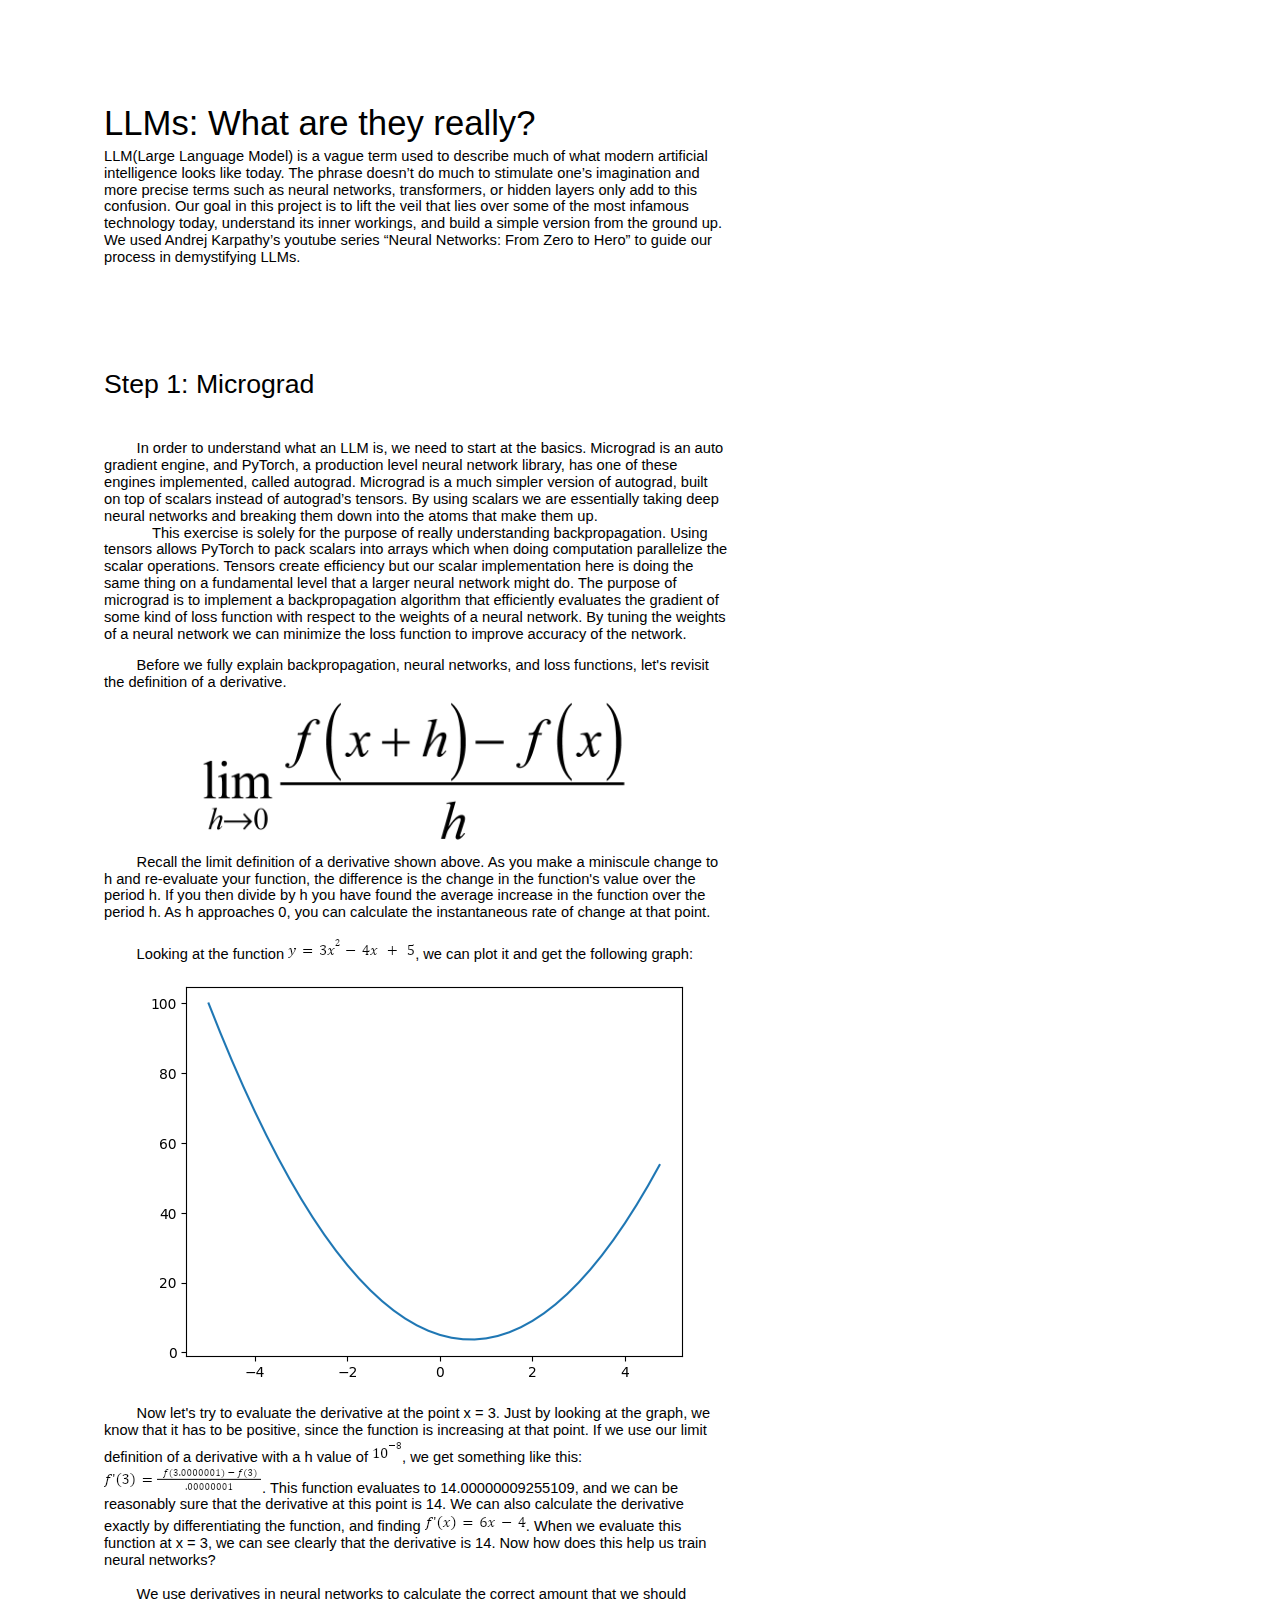
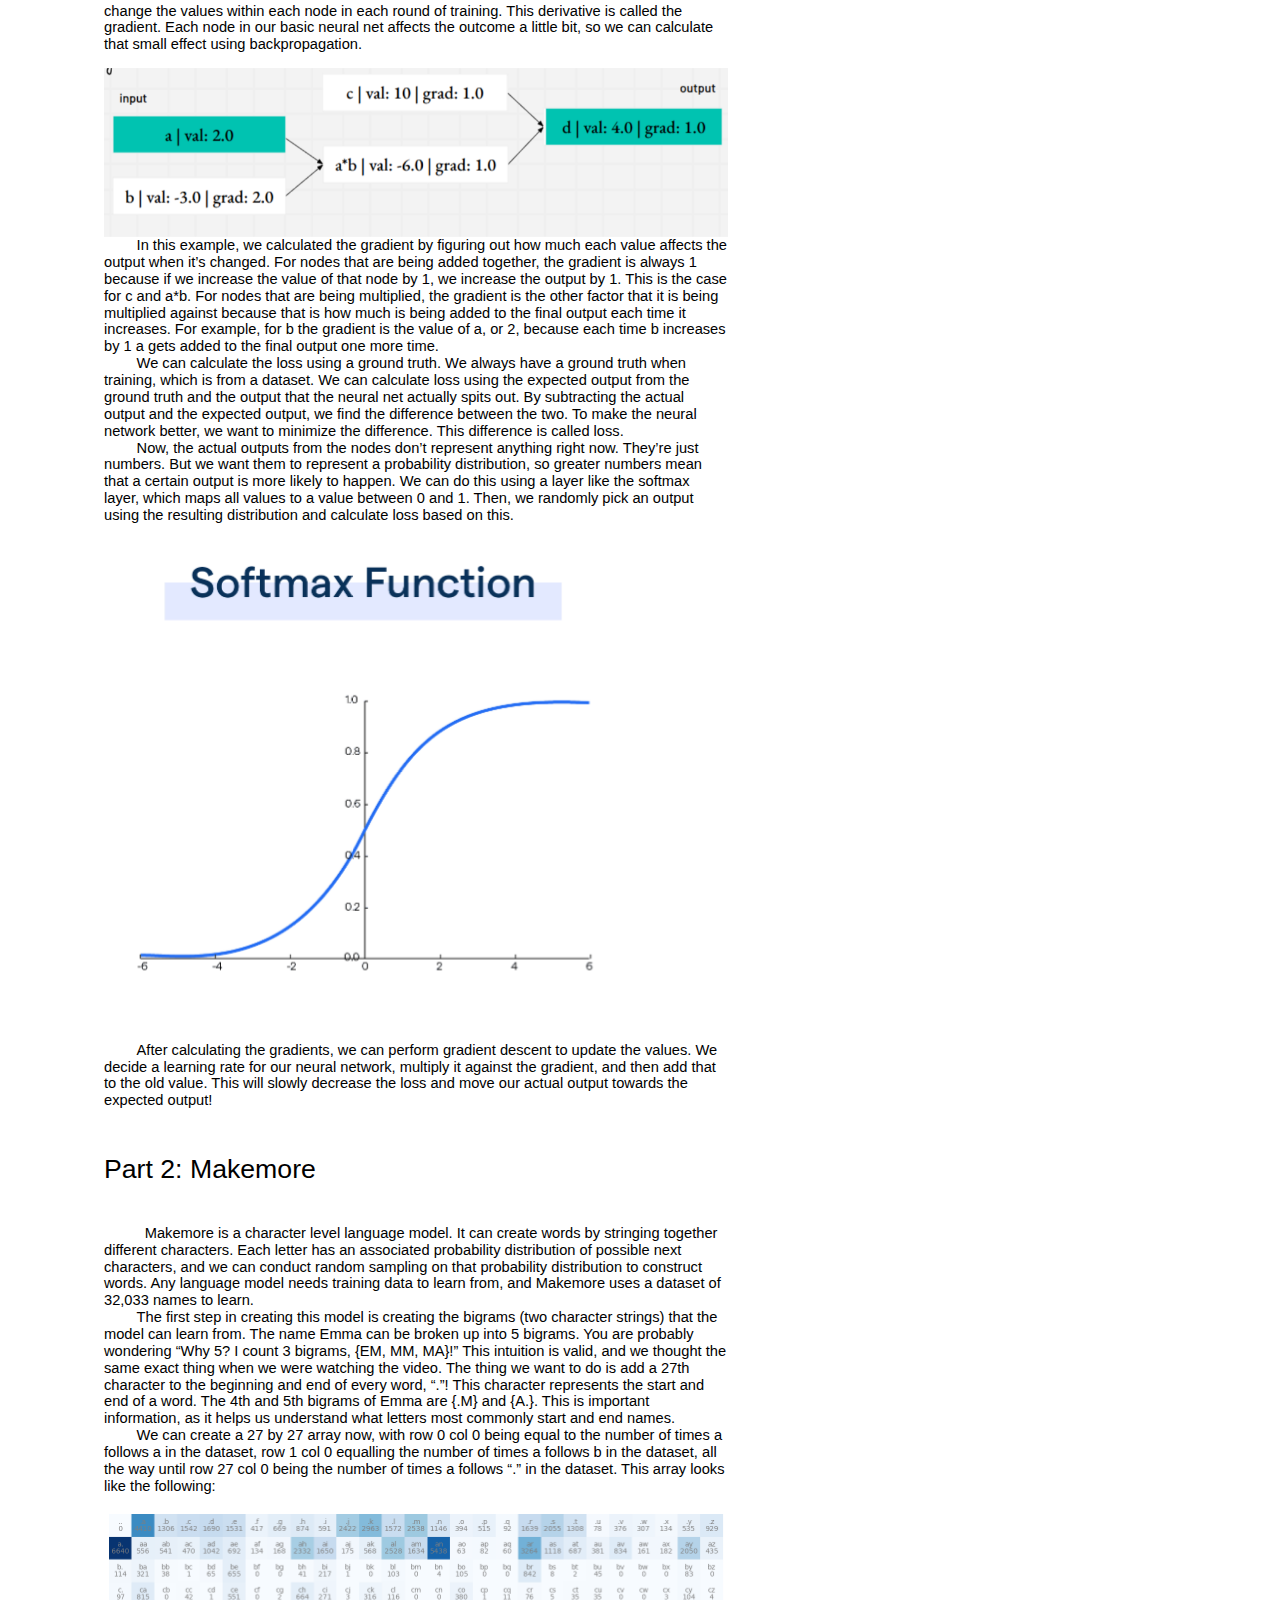
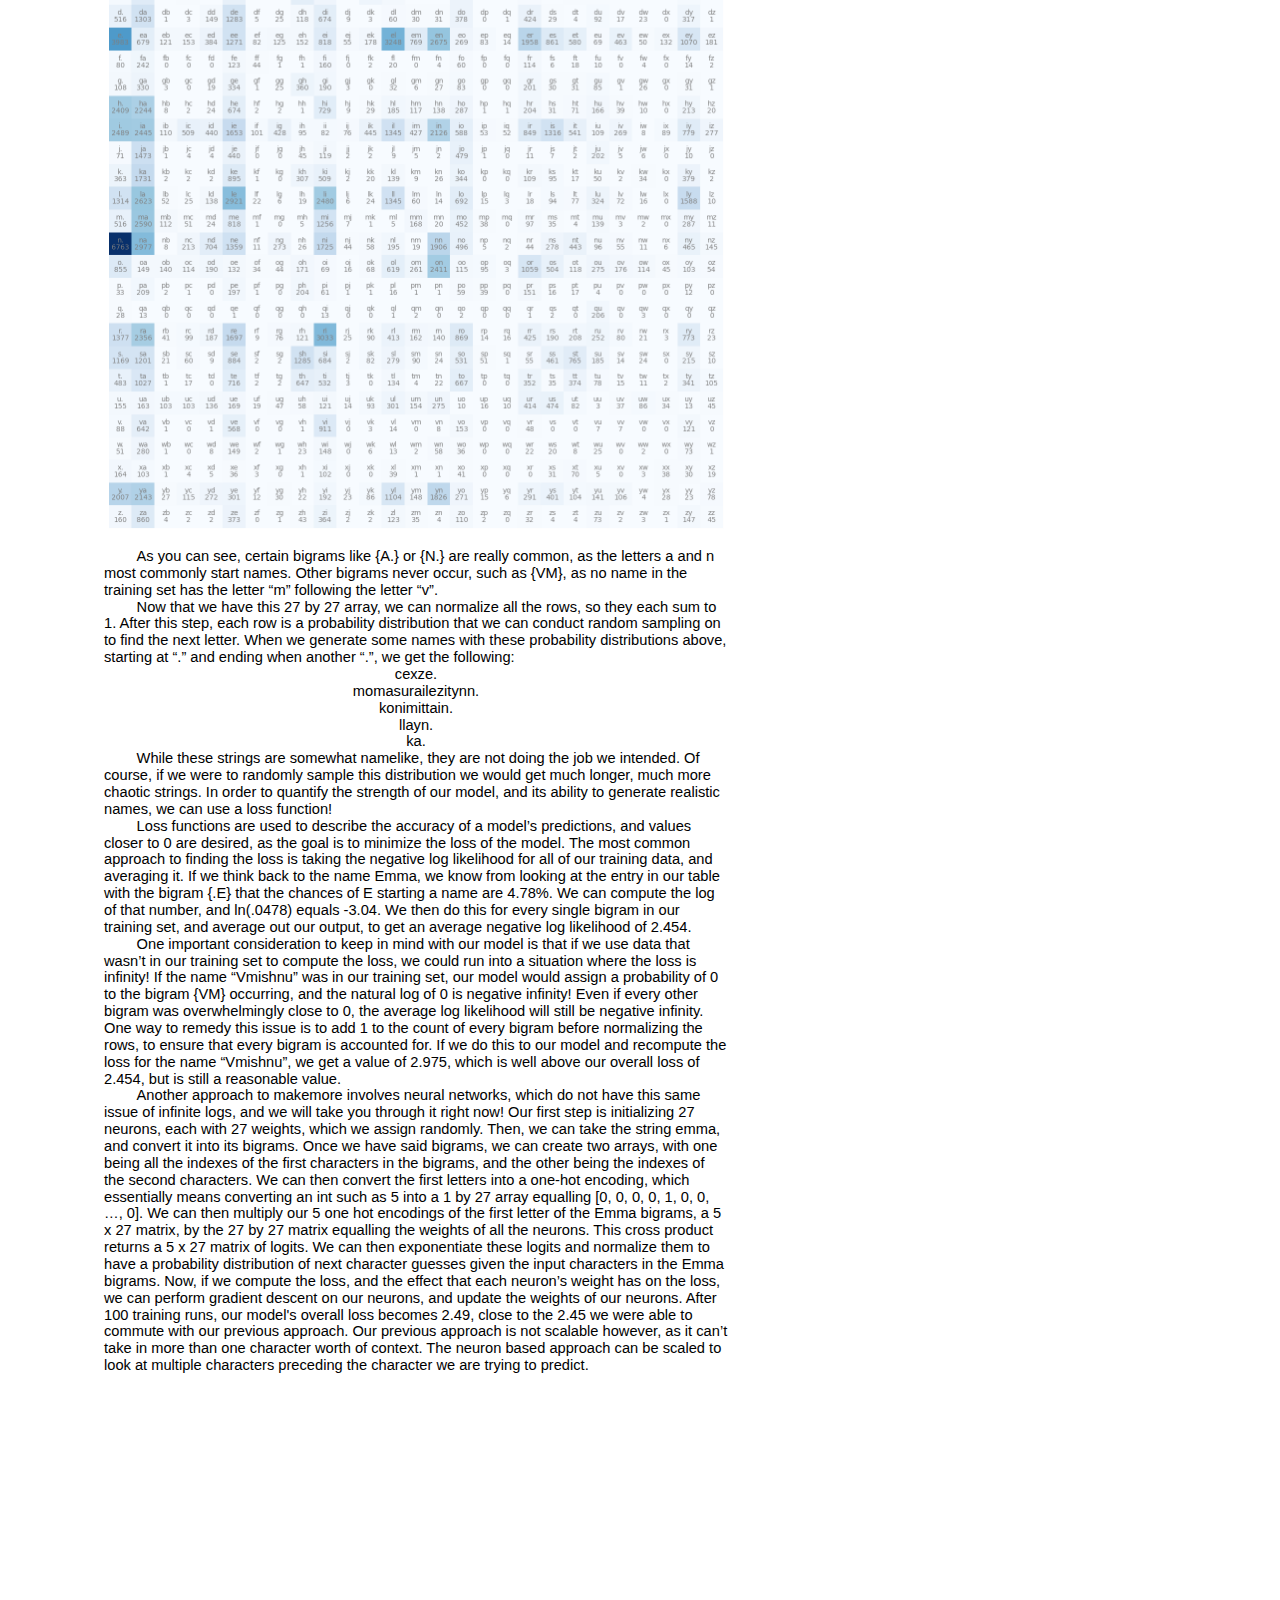
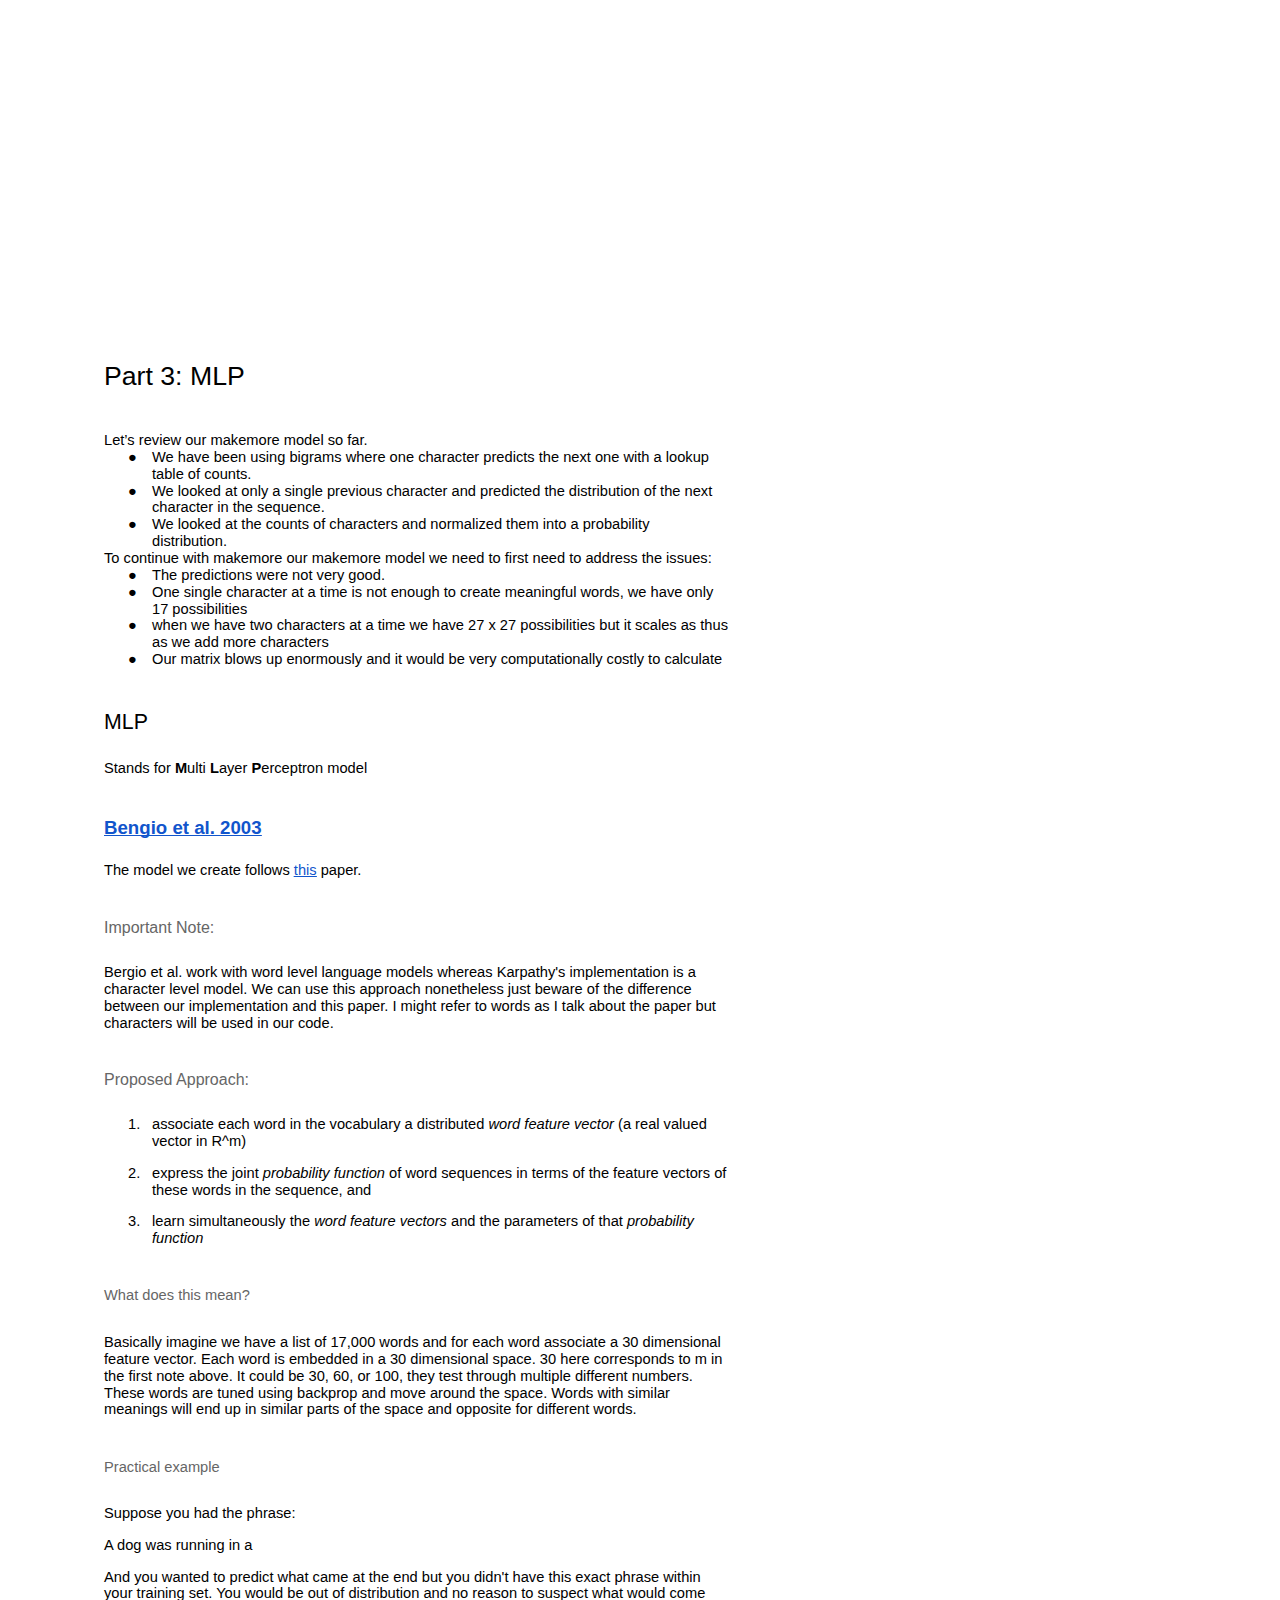
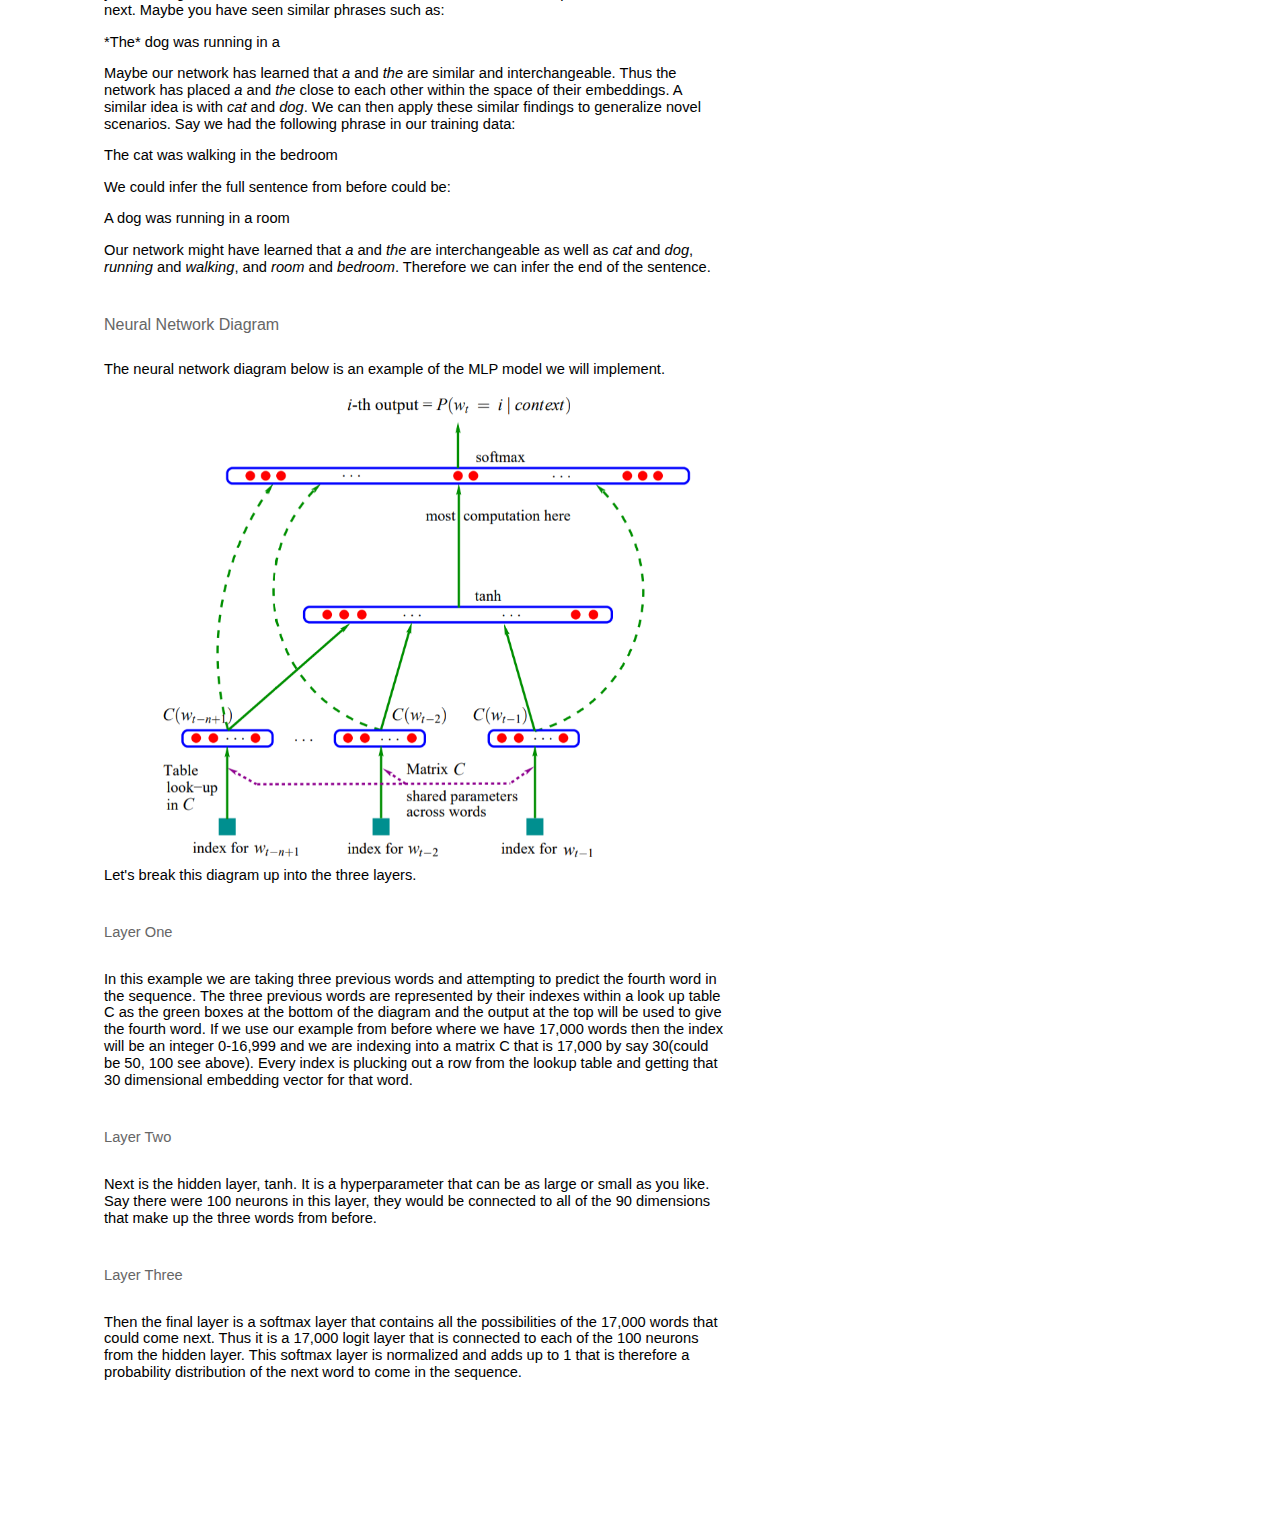
<file: blog/index.html>
<html><head><meta content="text/html; charset=UTF-8" http-equiv="content-type"><style type="text/css">ul.lst-kix_m1y38rtq2dr5-3{list-style-type:none}ul.lst-kix_m1y38rtq2dr5-4{list-style-type:none}.lst-kix_m1y38rtq2dr5-5>li:before{content:"\0025a0   "}ul.lst-kix_m1y38rtq2dr5-5{list-style-type:none}ul.lst-kix_m1y38rtq2dr5-6{list-style-type:none}.lst-kix_m1y38rtq2dr5-4>li:before{content:"\0025cb   "}ol.lst-kix_1mcqazeuqmqh-1.start{counter-reset:lst-ctn-kix_1mcqazeuqmqh-1 0}.lst-kix_1mcqazeuqmqh-3>li{counter-increment:lst-ctn-kix_1mcqazeuqmqh-3}ul.lst-kix_m1y38rtq2dr5-0{list-style-type:none}.lst-kix_1mcqazeuqmqh-8>li{counter-increment:lst-ctn-kix_1mcqazeuqmqh-8}ul.lst-kix_m1y38rtq2dr5-1{list-style-type:none}ul.lst-kix_m1y38rtq2dr5-2{list-style-type:none}ul.lst-kix_55rfy9bdzp8h-5{list-style-type:none}.lst-kix_55rfy9bdzp8h-1>li:before{content:"\0025cb   "}.lst-kix_55rfy9bdzp8h-2>li:before{content:"\0025a0   "}ul.lst-kix_55rfy9bdzp8h-6{list-style-type:none}ul.lst-kix_55rfy9bdzp8h-7{list-style-type:none}ul.lst-kix_55rfy9bdzp8h-8{list-style-type:none}.lst-kix_m1y38rtq2dr5-1>li:before{content:"\0025cb   "}.lst-kix_m1y38rtq2dr5-3>li:before{content:"\0025cf   "}ul.lst-kix_m1y38rtq2dr5-7{list-style-type:none}.lst-kix_55rfy9bdzp8h-0>li:before{content:"\0025cf   "}ul.lst-kix_m1y38rtq2dr5-8{list-style-type:none}.lst-kix_m1y38rtq2dr5-2>li:before{content:"\0025a0   "}ol.lst-kix_1mcqazeuqmqh-4.start{counter-reset:lst-ctn-kix_1mcqazeuqmqh-4 0}.lst-kix_1mcqazeuqmqh-8>li:before{content:"" counter(lst-ctn-kix_1mcqazeuqmqh-8,lower-roman) ". "}.lst-kix_1mcqazeuqmqh-7>li{counter-increment:lst-ctn-kix_1mcqazeuqmqh-7}.lst-kix_1mcqazeuqmqh-7>li:before{content:"" counter(lst-ctn-kix_1mcqazeuqmqh-7,lower-latin) ". "}.lst-kix_m1y38rtq2dr5-0>li:before{content:"\0025cf   "}ol.lst-kix_1mcqazeuqmqh-0.start{counter-reset:lst-ctn-kix_1mcqazeuqmqh-0 0}ol.lst-kix_1mcqazeuqmqh-7.start{counter-reset:lst-ctn-kix_1mcqazeuqmqh-7 0}.lst-kix_55rfy9bdzp8h-8>li:before{content:"\0025a0   "}.lst-kix_1mcqazeuqmqh-1>li{counter-increment:lst-ctn-kix_1mcqazeuqmqh-1}.lst-kix_55rfy9bdzp8h-3>li:before{content:"\0025cf   "}ol.lst-kix_1mcqazeuqmqh-3.start{counter-reset:lst-ctn-kix_1mcqazeuqmqh-3 0}.lst-kix_1mcqazeuqmqh-6>li{counter-increment:lst-ctn-kix_1mcqazeuqmqh-6}ol.lst-kix_1mcqazeuqmqh-0{list-style-type:none}.lst-kix_55rfy9bdzp8h-4>li:before{content:"\0025cb   "}.lst-kix_m1y38rtq2dr5-6>li:before{content:"\0025cf   "}.lst-kix_55rfy9bdzp8h-5>li:before{content:"\0025a0   "}.lst-kix_55rfy9bdzp8h-6>li:before{content:"\0025cf   "}.lst-kix_m1y38rtq2dr5-7>li:before{content:"\0025cb   "}.lst-kix_m1y38rtq2dr5-8>li:before{content:"\0025a0   "}.lst-kix_55rfy9bdzp8h-7>li:before{content:"\0025cb   "}ol.lst-kix_1mcqazeuqmqh-6.start{counter-reset:lst-ctn-kix_1mcqazeuqmqh-6 0}ol.lst-kix_1mcqazeuqmqh-3{list-style-type:none}ol.lst-kix_1mcqazeuqmqh-4{list-style-type:none}.lst-kix_1mcqazeuqmqh-5>li{counter-increment:lst-ctn-kix_1mcqazeuqmqh-5}ol.lst-kix_1mcqazeuqmqh-1{list-style-type:none}ol.lst-kix_1mcqazeuqmqh-2{list-style-type:none}.lst-kix_1mcqazeuqmqh-0>li{counter-increment:lst-ctn-kix_1mcqazeuqmqh-0}ol.lst-kix_1mcqazeuqmqh-7{list-style-type:none}ol.lst-kix_1mcqazeuqmqh-8{list-style-type:none}ol.lst-kix_1mcqazeuqmqh-5{list-style-type:none}ol.lst-kix_1mcqazeuqmqh-6{list-style-type:none}.lst-kix_1mcqazeuqmqh-4>li{counter-increment:lst-ctn-kix_1mcqazeuqmqh-4}.lst-kix_1mcqazeuqmqh-4>li:before{content:"" counter(lst-ctn-kix_1mcqazeuqmqh-4,lower-latin) ". "}.lst-kix_1mcqazeuqmqh-6>li:before{content:"" counter(lst-ctn-kix_1mcqazeuqmqh-6,decimal) ". "}.lst-kix_1mcqazeuqmqh-1>li:before{content:"" counter(lst-ctn-kix_1mcqazeuqmqh-1,lower-latin) ". "}.lst-kix_1mcqazeuqmqh-5>li:before{content:"" counter(lst-ctn-kix_1mcqazeuqmqh-5,lower-roman) ". "}ol.lst-kix_1mcqazeuqmqh-2.start{counter-reset:lst-ctn-kix_1mcqazeuqmqh-2 0}ol.lst-kix_1mcqazeuqmqh-5.start{counter-reset:lst-ctn-kix_1mcqazeuqmqh-5 0}.lst-kix_1mcqazeuqmqh-2>li:before{content:"" counter(lst-ctn-kix_1mcqazeuqmqh-2,lower-roman) ". "}ul.lst-kix_55rfy9bdzp8h-0{list-style-type:none}ul.lst-kix_55rfy9bdzp8h-1{list-style-type:none}ul.lst-kix_55rfy9bdzp8h-2{list-style-type:none}li.li-bullet-0:before{margin-left:-18pt;white-space:nowrap;display:inline-block;min-width:18pt}ul.lst-kix_55rfy9bdzp8h-3{list-style-type:none}.lst-kix_1mcqazeuqmqh-3>li:before{content:"" counter(lst-ctn-kix_1mcqazeuqmqh-3,decimal) ". "}ul.lst-kix_55rfy9bdzp8h-4{list-style-type:none}.lst-kix_1mcqazeuqmqh-2>li{counter-increment:lst-ctn-kix_1mcqazeuqmqh-2}.lst-kix_1mcqazeuqmqh-0>li:before{content:"" counter(lst-ctn-kix_1mcqazeuqmqh-0,decimal) ". "}ol.lst-kix_1mcqazeuqmqh-8.start{counter-reset:lst-ctn-kix_1mcqazeuqmqh-8 0}ol{margin:0;padding:0}table td,table th{padding:0}.c2{padding-top:20pt;padding-bottom:6pt;line-height:1.15;page-break-after:avoid;orphans:2;widows:2;text-align:left}.c14{color:#000000;font-weight:400;text-decoration:none;vertical-align:baseline;font-size:16pt;font-family:"Arial";font-style:normal}.c8{color:#000000;font-weight:400;text-decoration:none;vertical-align:baseline;font-size:20pt;font-family:"Arial";font-style:normal}.c23{padding-top:18pt;padding-bottom:6pt;line-height:1.15;page-break-after:avoid;orphans:2;widows:2;text-align:left}.c24{color:#000000;font-weight:400;text-decoration:none;vertical-align:baseline;font-size:26pt;font-family:"Arial";font-style:normal}.c16{padding-top:14pt;padding-bottom:4pt;line-height:1.15;page-break-after:avoid;orphans:2;widows:2;text-align:left}.c17{padding-top:0pt;padding-bottom:3pt;line-height:1.15;page-break-after:avoid;orphans:2;widows:2;text-align:left}.c18{padding-top:16pt;padding-bottom:4pt;line-height:1.15;page-break-after:avoid;orphans:2;widows:2;text-align:left}.c20{color:#434343;font-weight:400;text-decoration:none;vertical-align:baseline;font-size:14pt;font-family:"Arial";font-style:normal}.c5{padding-top:12pt;padding-bottom:4pt;line-height:1.15;page-break-after:avoid;orphans:2;widows:2;text-align:left}.c0{color:#000000;font-weight:400;text-decoration:none;vertical-align:baseline;font-size:11pt;font-family:"Arial";font-style:normal}.c15{color:#666666;font-weight:400;text-decoration:none;vertical-align:baseline;font-size:12pt;font-family:"Arial";font-style:normal}.c13{color:#666666;font-weight:400;text-decoration:none;vertical-align:baseline;font-size:11pt;font-family:"Arial";font-style:normal}.c1{padding-top:0pt;padding-bottom:0pt;line-height:1.15;orphans:2;widows:2;text-align:left}.c7{padding-top:0pt;padding-bottom:0pt;line-height:1.15;orphans:2;widows:2;text-align:center}.c21{text-decoration-skip-ink:none;-webkit-text-decoration-skip:none;color:#1155cc;text-decoration:underline}.c9{background-color:#ffffff;max-width:468pt;padding:72pt 72pt 72pt 72pt}.c11{margin-left:36pt;padding-left:0pt}.c10{padding:0;margin:0}.c19{color:inherit;text-decoration:inherit}.c22{margin-left:36pt}.c3{font-style:italic}.c6{text-indent:36pt}.c12{font-weight:700}.c4{height:11pt}.title{padding-top:0pt;color:#000000;font-size:26pt;padding-bottom:3pt;font-family:"Arial";line-height:1.15;page-break-after:avoid;orphans:2;widows:2;text-align:left}.subtitle{padding-top:0pt;color:#666666;font-size:15pt;padding-bottom:16pt;font-family:"Arial";line-height:1.15;page-break-after:avoid;orphans:2;widows:2;text-align:left}li{color:#000000;font-size:11pt;font-family:"Arial"}p{margin:0;color:#000000;font-size:11pt;font-family:"Arial"}h1{padding-top:20pt;color:#000000;font-size:20pt;padding-bottom:6pt;font-family:"Arial";line-height:1.15;page-break-after:avoid;orphans:2;widows:2;text-align:left}h2{padding-top:18pt;color:#000000;font-size:16pt;padding-bottom:6pt;font-family:"Arial";line-height:1.15;page-break-after:avoid;orphans:2;widows:2;text-align:left}h3{padding-top:16pt;color:#434343;font-size:14pt;padding-bottom:4pt;font-family:"Arial";line-height:1.15;page-break-after:avoid;orphans:2;widows:2;text-align:left}h4{padding-top:14pt;color:#666666;font-size:12pt;padding-bottom:4pt;font-family:"Arial";line-height:1.15;page-break-after:avoid;orphans:2;widows:2;text-align:left}h5{padding-top:12pt;color:#666666;font-size:11pt;padding-bottom:4pt;font-family:"Arial";line-height:1.15;page-break-after:avoid;orphans:2;widows:2;text-align:left}h6{padding-top:12pt;color:#666666;font-size:11pt;padding-bottom:4pt;font-family:"Arial";line-height:1.15;page-break-after:avoid;font-style:italic;orphans:2;widows:2;text-align:left}</style></head><body class="c9 doc-content"><p class="c17 title" id="h.8nr0fgvatfu9"><span class="c24">LLMs: What are they really?</span></p><p class="c1"><span class="c0">LLM(Large Language Model) is a vague term used to describe much of what modern artificial intelligence looks like today. The phrase doesn&rsquo;t do much to stimulate one&rsquo;s imagination and more precise terms such as neural networks, transformers, or hidden layers only add to this confusion. Our goal in this project is to lift the veil that lies over some of the most infamous technology today, understand its inner workings, and build a simple version from the ground up. We used Andrej Karpathy&rsquo;s youtube series &ldquo;Neural Networks: From Zero to Hero&rdquo; to guide our process in demystifying LLMs. </span></p><p class="c1 c4"><span class="c0"></span></p><p class="c1 c4"><span class="c0"></span></p><p class="c1 c4"><span class="c0"></span></p><p class="c1 c4"><span class="c0"></span></p><h1 class="c2" id="h.tqh242k7qay7"><span class="c8">Step 1: Micrograd</span></h1><p class="c1 c4"><span class="c0"></span></p><p class="c1"><span>&nbsp;&nbsp;&nbsp;&nbsp;&nbsp;&nbsp;&nbsp;&nbsp;In order to understand what an LLM is, we need to start at the basics. Micrograd is an auto gradient engine, and PyTorch, a production level neural network library, has one of these engines implemented, called autograd. Micrograd is a much simpler version of autograd, built on top of scalars instead of autograd&rsquo;s tensors</span><span class="c0">. By using scalars we are essentially taking deep neural networks and breaking them down into the atoms that make them up. </span></p><p class="c1 c6"><span>This exercise is solely for the purpose of really understanding backpropagation. Using tensors allows PyTorch to pack scalars into arrays which when doing computation parallelize the scalar operations. Tensors create efficiency but our scalar implementation here is doing the same thing on a fundamental level that a larger neural network might do. The purpose of m</span><span class="c0">icrograd is to implement a backpropagation algorithm that efficiently evaluates the gradient of some kind of loss function with respect to the weights of a neural network. By tuning the weights of a neural network we can minimize the loss function to improve accuracy of the network. &nbsp; </span></p><p class="c1 c4"><span class="c0"></span></p><p class="c1"><span class="c0">&nbsp;&nbsp;&nbsp;&nbsp;&nbsp;&nbsp;&nbsp;&nbsp;Before we fully explain backpropagation, neural networks, and loss functions, let&#39;s revisit the definition of a derivative.</span></p><p class="c7"><span style="overflow: hidden; display: inline-block; margin: 0.00px 0.00px; border: 0.00px solid #000000; transform: rotate(0.00rad) translateZ(0px); -webkit-transform: rotate(0.00rad) translateZ(0px); width: 439.00px; height: 162.88px;"><img alt="" src="images/image10.png" style="width: 624.00px; height: 351.05px; margin-left: -95.00px; margin-top: -93.27px; transform: rotate(0.00rad) translateZ(0px); -webkit-transform: rotate(0.00rad) translateZ(0px);" title=""></span></p><p class="c1"><span class="c0">&nbsp;&nbsp;&nbsp;&nbsp;&nbsp;&nbsp;&nbsp;&nbsp;Recall the limit definition of a derivative shown above. As you make a miniscule change to h and re-evaluate your function, the difference is the change in the function&#39;s value over the period h. If you then divide by h you have found the average increase in the function over the period h. As h approaches 0, you can calculate the instantaneous rate of change at that point.</span></p><p class="c1 c4"><span class="c0"></span></p><p class="c1"><span>&nbsp;&nbsp;&nbsp;&nbsp;&nbsp;&nbsp;&nbsp;&nbsp;Looking at the function </span><img src="images/image1.png"><span class="c0">, we can plot it and get the following graph:</span></p><p class="c1 c4"><span class="c0"></span></p><p class="c7"><span style="overflow: hidden; display: inline-block; margin: 0.00px 0.00px; border: 0.00px solid #000000; transform: rotate(0.00rad) translateZ(0px); -webkit-transform: rotate(0.00rad) translateZ(0px); width: 552.00px; height: 413.00px;"><img alt="" src="images/image7.png" style="width: 552.00px; height: 413.00px; margin-left: 0.00px; margin-top: 0.00px; transform: rotate(0.00rad) translateZ(0px); -webkit-transform: rotate(0.00rad) translateZ(0px);" title=""></span></p><p class="c7 c4"><span class="c0"></span></p><p class="c1"><span>&nbsp;&nbsp;&nbsp;&nbsp;&nbsp;&nbsp;&nbsp;&nbsp;Now let&#39;s try to evaluate the derivative at the point x = 3. Just by looking at the graph, we know that it has to be positive, since the function is increasing at that point. If we use our limit definition of a derivative with a h value of </span><img src="images/image2.png"><span>, we get something like this: </span><img src="images/image3.png"><span>. This function evaluates to 14.00000009255109, and we can be reasonably sure that the derivative at this point is 14. We can also calculate the derivative exactly by differentiating the function, and finding </span><img src="images/image4.png"><span class="c0">. When we evaluate this function at x = 3, we can see clearly that the derivative is 14. Now how does this help us train neural networks?</span></p><p class="c1"><span class="c0">&nbsp;&nbsp;&nbsp;&nbsp;&nbsp;&nbsp;&nbsp;&nbsp;</span></p><p class="c1"><span class="c0">&nbsp;&nbsp;&nbsp;&nbsp;&nbsp;&nbsp;&nbsp;&nbsp;We use derivatives in neural networks to calculate the correct amount that we should change the values within each node in each round of training. This derivative is called the gradient. Each node in our basic neural net affects the outcome a little bit, so we can calculate that small effect using backpropagation.</span></p><p class="c1 c4"><span class="c0"></span></p><p class="c1"><span style="overflow: hidden; display: inline-block; margin: 0.00px 0.00px; border: 0.00px solid #000000; transform: rotate(0.00rad) translateZ(0px); -webkit-transform: rotate(0.00rad) translateZ(0px); width: 624.00px; height: 169.33px;"><img alt="" src="images/image9.png" style="width: 624.00px; height: 169.33px; margin-left: 0.00px; margin-top: 0.00px; transform: rotate(0.00rad) translateZ(0px); -webkit-transform: rotate(0.00rad) translateZ(0px);" title=""></span></p><p class="c1"><span class="c0">&nbsp;&nbsp;&nbsp;&nbsp;&nbsp;&nbsp;&nbsp;&nbsp;In this example, we calculated the gradient by figuring out how much each value affects the output when it&rsquo;s changed. For nodes that are being added together, the gradient is always 1 because if we increase the value of that node by 1, we increase the output by 1. This is the case for c and a*b. For nodes that are being multiplied, the gradient is the other factor that it is being multiplied against because that is how much is being added to the final output each time it increases. For example, for b the gradient is the value of a, or 2, because each time b increases by 1 a gets added to the final output one more time. </span></p><p class="c1"><span class="c0">&nbsp;&nbsp;&nbsp;&nbsp;&nbsp;&nbsp;&nbsp;&nbsp;We can calculate the loss using a ground truth. We always have a ground truth when training, which is from a dataset. We can calculate loss using the expected output from the ground truth and the output that the neural net actually spits out. By subtracting the actual output and the expected output, we find the difference between the two. To make the neural network better, we want to minimize the difference. This difference is called loss.</span></p><p class="c1"><span>&nbsp;&nbsp;&nbsp;&nbsp;&nbsp;&nbsp;&nbsp;&nbsp;Now, the actual outputs from the nodes don&rsquo;t represent anything right now. They&rsquo;re just numbers. But we want them to represent a probability distribution, so greater numbers mean that a certain output is more likely to happen. We can do this using a layer like the softmax layer, which maps all values to a value between 0 and 1. Then, we randomly pick an output using the resulting distribution and calculate loss based on this.</span><span style="overflow: hidden; display: inline-block; margin: 0.00px 0.00px; border: 0.00px solid #000000; transform: rotate(0.00rad) translateZ(0px); -webkit-transform: rotate(0.00rad) translateZ(0px); width: 517.94px; height: 517.94px;"><img alt="" src="images/image6.png" style="width: 517.94px; height: 517.94px; margin-left: 0.00px; margin-top: 0.00px; transform: rotate(0.00rad) translateZ(0px); -webkit-transform: rotate(0.00rad) translateZ(0px);" title=""></span></p><p class="c1"><span class="c0">&nbsp;&nbsp;&nbsp;&nbsp;&nbsp;&nbsp;&nbsp;&nbsp;After calculating the gradients, we can perform gradient descent to update the values. We decide a learning rate for our neural network, multiply it against the gradient, and then add that to the old value. This will slowly decrease the loss and move our actual output towards the expected output!</span></p><h1 class="c2" id="h.lgclndlypkkq"><span class="c8">Part 2: Makemore</span></h1><p class="c1 c4"><span class="c0"></span></p><p class="c1"><span class="c0">&nbsp; &nbsp;&nbsp;&nbsp;&nbsp;&nbsp;&nbsp;&nbsp;&nbsp;Makemore is a character level language model. It can create words by stringing together different characters. Each letter has an associated probability distribution of possible next characters, and we can conduct random sampling on that probability distribution to construct words. Any language model needs training data to learn from, and Makemore uses a dataset of 32,033 names to learn.</span></p><p class="c1"><span class="c0">&nbsp;&nbsp;&nbsp;&nbsp;&nbsp;&nbsp;&nbsp;&nbsp;The first step in creating this model is creating the bigrams (two character strings) that the model can learn from. The name Emma can be broken up into 5 bigrams. You are probably wondering &ldquo;Why 5? I count 3 bigrams, {EM, MM, MA}!&rdquo; This intuition is valid, and we thought the same exact thing when we were watching the video. The thing we want to do is add a 27th character to the beginning and end of every word, &ldquo;.&rdquo;! This character represents the start and end of a word. The 4th and 5th bigrams of Emma are {.M} and {A.}. This is important information, as it helps us understand what letters most commonly start and end names.</span></p><p class="c1"><span class="c0">&nbsp;&nbsp;&nbsp;&nbsp;&nbsp;&nbsp;&nbsp;&nbsp;We can create a 27 by 27 array now, with row 0 col 0 being equal to the number of times a follows a in the dataset, row 1 col 0 equalling the number of times a follows b in the dataset, all the way until row 27 col 0 being the number of times a follows &ldquo;.&rdquo; in the dataset. This array looks like the following:</span></p><p class="c1 c4"><span class="c0"></span></p><p class="c1"><span style="overflow: hidden; display: inline-block; margin: 0.00px 0.00px; border: 0.00px solid #000000; transform: rotate(0.00rad) translateZ(0px); -webkit-transform: rotate(0.00rad) translateZ(0px); width: 624.00px; height: 624.00px;"><img alt="" src="images/image8.png" style="width: 624.00px; height: 624.00px; margin-left: 0.00px; margin-top: 0.00px; transform: rotate(0.00rad) translateZ(0px); -webkit-transform: rotate(0.00rad) translateZ(0px);" title=""></span></p><p class="c1 c4"><span class="c0"></span></p><p class="c1"><span class="c0">&nbsp;&nbsp;&nbsp;&nbsp;&nbsp;&nbsp;&nbsp;&nbsp;As you can see, certain bigrams like {A.} or {N.} are really common, as the letters a and n most commonly start names. Other bigrams never occur, such as {VM}, as no name in the training set has the letter &ldquo;m&rdquo; following the letter &ldquo;v&rdquo;. </span></p><p class="c1"><span class="c0">&nbsp;&nbsp;&nbsp;&nbsp;&nbsp;&nbsp;&nbsp;&nbsp;Now that we have this 27 by 27 array, we can normalize all the rows, so they each sum to 1. After this step, each row is a probability distribution that we can conduct random sampling on to find the next letter. When we generate some names with these probability distributions above, starting at &ldquo;.&rdquo; and ending when another &ldquo;.&rdquo;, we get the following:</span></p><p class="c7"><span class="c0">cexze.</span></p><p class="c7"><span class="c0">momasurailezitynn.</span></p><p class="c7"><span class="c0">konimittain.</span></p><p class="c7"><span class="c0">llayn.</span></p><p class="c7"><span class="c0">ka.</span></p><p class="c1"><span class="c0">&nbsp;&nbsp;&nbsp;&nbsp;&nbsp;&nbsp;&nbsp;&nbsp;While these strings are somewhat namelike, they are not doing the job we intended. Of course, if we were to randomly sample this distribution we would get much longer, much more chaotic strings. In order to quantify the strength of our model, and its ability to generate realistic names, we can use a loss function!</span></p><p class="c1"><span class="c0">&nbsp;&nbsp;&nbsp;&nbsp;&nbsp;&nbsp;&nbsp;&nbsp;Loss functions are used to describe the accuracy of a model&rsquo;s predictions, and values closer to 0 are desired, as the goal is to minimize the loss of the model. The most common approach to finding the loss is taking the negative log likelihood for all of our training data, and averaging it. If we think back to the name Emma, we know from looking at the entry in our table with the bigram {.E} that the chances of E starting a name are 4.78%. We can compute the log of that number, and ln(.0478) equals -3.04. We then do this for every single bigram in our training set, and average out our output, to get an average negative log likelihood of 2.454.<br>&nbsp;&nbsp;&nbsp;&nbsp;&nbsp;&nbsp;&nbsp;&nbsp;One important consideration to keep in mind with our model is that if we use data that wasn&rsquo;t in our training set to compute the loss, we could run into a situation where the loss is infinity! If the name &ldquo;Vmishnu&rdquo; was in our training set, our model would assign a probability of 0 to the bigram {VM} occurring, and the natural log of 0 is negative infinity! Even if every other bigram was overwhelmingly close to 0, the average log likelihood will still be negative infinity. One way to remedy this issue is to add 1 to the count of every bigram before normalizing the rows, to ensure that every bigram is accounted for. If we do this to our model and recompute the loss for the name &ldquo;Vmishnu&rdquo;, we get a value of 2.975, which is well above our overall loss of 2.454, but is still a reasonable value.</span></p><p class="c1"><span class="c0">&nbsp;&nbsp;&nbsp;&nbsp;&nbsp;&nbsp;&nbsp;&nbsp;Another approach to makemore involves neural networks, which do not have this same issue of infinite logs, and we will take you through it right now! Our first step is initializing 27 neurons, each with 27 weights, which we assign randomly. Then, we can take the string emma, and convert it into its bigrams. Once we have said bigrams, we can create two arrays, with one being all the indexes of the first characters in the bigrams, and the other being the indexes of the second characters. We can then convert the first letters into a one-hot encoding, which essentially means converting an int such as 5 into a 1 by 27 array equalling [0, 0, 0, 0, 1, 0, 0, &hellip;, 0]. We can then multiply our 5 one hot encodings of the first letter of the Emma bigrams, a 5 x 27 matrix, by the 27 by 27 matrix equalling the weights of all the neurons. This cross product returns a 5 x 27 matrix of logits. We can then exponentiate these logits and normalize them to have a probability distribution of next character guesses given the input characters in the Emma bigrams. Now, if we compute the loss, and the effect that each neuron&rsquo;s weight has on the loss, we can perform gradient descent on our neurons, and update the weights of our neurons. After 100 training runs, our model&#39;s overall loss becomes 2.49, close to the 2.45 we were able to commute with our previous approach. Our previous approach is not scalable however, as it can&rsquo;t take in more than one character worth of context. The neuron based approach can be scaled to look at multiple characters preceding the character we are trying to predict.</span></p><p class="c1 c4"><span class="c0"></span></p><p class="c1 c4"><span class="c0"></span></p><p class="c1 c4"><span class="c0"></span></p><p class="c1 c4"><span class="c0"></span></p><p class="c1 c4"><span class="c0"></span></p><p class="c1 c4"><span class="c0"></span></p><p class="c1 c4"><span class="c0"></span></p><p class="c1 c4"><span class="c0"></span></p><p class="c1 c4"><span class="c0"></span></p><p class="c1 c4"><span class="c0"></span></p><p class="c1 c4"><span class="c0"></span></p><p class="c1 c4"><span class="c0"></span></p><p class="c1 c4"><span class="c0"></span></p><p class="c1 c4"><span class="c0"></span></p><p class="c1 c4"><span class="c0"></span></p><p class="c1 c4"><span class="c0"></span></p><p class="c1 c4"><span class="c0"></span></p><p class="c1 c4"><span class="c0"></span></p><p class="c1 c4"><span class="c0"></span></p><p class="c1 c4"><span class="c0"></span></p><p class="c1 c4"><span class="c0"></span></p><p class="c1 c4"><span class="c0"></span></p><p class="c1 c4"><span class="c0"></span></p><p class="c1 c4"><span class="c0"></span></p><p class="c1 c4"><span class="c0"></span></p><p class="c1 c4"><span class="c0"></span></p><p class="c1 c4"><span class="c0"></span></p><p class="c1 c4"><span class="c0"></span></p><p class="c1 c4"><span class="c0"></span></p><p class="c1 c4"><span class="c0"></span></p><p class="c1 c4"><span class="c0"></span></p><p class="c1 c4"><span class="c0"></span></p><p class="c1 c4"><span class="c0"></span></p><p class="c1 c4"><span class="c0"></span></p><p class="c1 c4"><span class="c0"></span></p><p class="c1 c4"><span class="c0"></span></p><p class="c1 c4"><span class="c0"></span></p><h1 class="c2" id="h.s9qtxvgqutex"><span class="c8">Part 3: MLP</span></h1><p class="c1 c4"><span class="c0"></span></p><p class="c1"><span class="c0">Let&rsquo;s review our makemore model so far. </span></p><ul class="c10 lst-kix_55rfy9bdzp8h-0 start"><li class="c1 c11 li-bullet-0"><span class="c0">We have been using bigrams where one character predicts the next one with a lookup table of counts.</span></li><li class="c1 c11 li-bullet-0"><span class="c0">We looked at only a single previous character and predicted the distribution of the next character in the sequence.</span></li><li class="c1 c11 li-bullet-0"><span class="c0">We looked at the counts of characters and normalized them into a probability distribution.</span></li></ul><p class="c1"><span class="c0">To continue with makemore our makemore model we need to first need to address the issues:</span></p><ul class="c10 lst-kix_m1y38rtq2dr5-0 start"><li class="c1 c11 li-bullet-0"><span class="c0">The predictions were not very good.</span></li><li class="c1 c11 li-bullet-0"><span class="c0">One single character at a time is not enough to create meaningful words, we have only 17 possibilities</span></li><li class="c1 c11 li-bullet-0"><span class="c0">when we have two characters at a time we have 27 x 27 possibilities but it scales as thus as we add more characters</span></li><li class="c1 c11 li-bullet-0"><span class="c0">Our matrix blows up enormously and it would be very computationally costly to calculate</span></li></ul><h2 class="c23" id="h.98acy7hsbz5w"><span class="c14">MLP</span></h2><p class="c1"><span>Stands for </span><span class="c12">M</span><span>ulti </span><span class="c12">L</span><span>ayer </span><span class="c12">P</span><span class="c0">erceptron model</span></p><h3 class="c18" id="h.ej5ya5g61d9n"><span class="c21"><a class="c19" href="https://www.google.com/url?q=https://www.jmlr.org/papers/volume3/bengio03a/bengio03a.pdf&amp;sa=D&amp;source=editors&amp;ust=1766190672200958&amp;usg=AOvVaw132sQJNPy1zW8CzWLOp5Yt">Bengio et al. 2003</a></span></h3><p class="c1"><span>The model we create follows </span><span class="c21"><a class="c19" href="https://www.google.com/url?q=https://www.jmlr.org/papers/volume3/bengio03a/bengio03a.pdf&amp;sa=D&amp;source=editors&amp;ust=1766190672201172&amp;usg=AOvVaw0xe0UGC7lqGiiAxZ8-jvWj">this</a></span><span class="c0">&nbsp;paper.</span></p><h4 class="c16" id="h.gpdkw36dydp1"><span class="c15">Important Note:</span></h4><p class="c1"><span class="c0">Bergio et al. work with word level language models whereas Karpathy&#39;s implementation is a character level model. We can use this approach nonetheless just beware of the difference between our implementation and this paper. I might refer to words as I talk about the paper but characters will be used in our code.</span></p><h4 class="c16" id="h.ej3fixlu0rak"><span class="c15">Proposed Approach:</span></h4><ol class="c10 lst-kix_1mcqazeuqmqh-0 start" start="1"><li class="c1 c11 li-bullet-0"><span>associate each word in the vocabulary a distributed </span><span class="c3">word feature vector</span><span class="c0">&nbsp;(a real valued vector in R^m)</span></li></ol><p class="c1 c4 c22"><span class="c0"></span></p><ol class="c10 lst-kix_1mcqazeuqmqh-0" start="2"><li class="c1 c11 li-bullet-0"><span>express the joint </span><span class="c3">probability function</span><span class="c0">&nbsp;of word sequences in terms of the feature vectors of these words in the sequence, and</span></li></ol><p class="c1 c22 c4"><span class="c0"></span></p><ol class="c10 lst-kix_1mcqazeuqmqh-0" start="3"><li class="c1 c11 li-bullet-0"><span>learn simultaneously the </span><span class="c3">word feature vectors</span><span>&nbsp;and the parameters of that </span><span class="c3">probability function</span></li></ol><h5 class="c5" id="h.fdhogzhsoh1z"><span class="c13">What does this mean?</span></h5><p class="c1"><span class="c0">Basically imagine we have a list of 17,000 words and for each word associate a 30 dimensional feature vector. Each word is embedded in a 30 dimensional space. 30 here corresponds to m in the first note above. It could be 30, 60, or 100, they test through multiple different numbers. These words are tuned using backprop and move around the space. Words with similar meanings will end up in similar parts of the space and opposite for different words.</span></p><h5 class="c5" id="h.m2dudyh6fvp"><span class="c13">Practical example</span></h5><p class="c1"><span class="c0">Suppose you had the phrase:</span></p><p class="c1 c4"><span class="c0"></span></p><p class="c1"><span class="c0">A dog was running in a &nbsp;</span></p><p class="c1 c4"><span class="c0"></span></p><p class="c1"><span class="c0">And you wanted to predict what came at the end but you didn&#39;t have this exact phrase within your training set. You would be out of distribution and no reason to suspect what would come next. Maybe you have seen similar phrases such as:</span></p><p class="c1 c4"><span class="c0"></span></p><p class="c1"><span class="c0">*The* dog was running in a</span></p><p class="c1 c4"><span class="c0"></span></p><p class="c1"><span>Maybe our network has learned that </span><span class="c3">a</span><span>&nbsp;and </span><span class="c3">the</span><span>&nbsp;are similar and interchangeable. Thus the network has placed </span><span class="c3">a</span><span>&nbsp;and </span><span class="c3">the</span><span>&nbsp;close to each other within the space of their embeddings. A similar idea is with </span><span class="c3">cat</span><span>&nbsp;and </span><span class="c3">dog</span><span class="c0">. We can then apply these similar findings to generalize novel scenarios. Say we had the following phrase in our training data:</span></p><p class="c1 c4"><span class="c0"></span></p><p class="c1"><span class="c0">The cat was walking in the bedroom</span></p><p class="c1 c4"><span class="c0"></span></p><p class="c1"><span class="c0">We could infer the full sentence from before could be:</span></p><p class="c1 c4"><span class="c0"></span></p><p class="c1"><span class="c0">A dog was running in a room</span></p><p class="c1 c4"><span class="c0"></span></p><p class="c1"><span>Our network might have learned that </span><span class="c3">a</span><span>&nbsp;and </span><span class="c3">the</span><span>&nbsp;are interchangeable as well as </span><span class="c3">cat</span><span>&nbsp;and </span><span class="c3">dog</span><span>, </span><span class="c3">running</span><span>&nbsp;and </span><span class="c3">walking</span><span>, and </span><span class="c3">room</span><span>&nbsp;and </span><span class="c3">bedroom</span><span class="c0">. Therefore we can infer the end of the sentence.</span></p><h4 class="c16" id="h.v8rajelfxojm"><span class="c15">Neural Network Diagram</span></h4><p class="c1"><span class="c0">The neural network diagram below is an example of the MLP model we will implement. </span></p><p class="c1"><span style="overflow: hidden; display: inline-block; margin: 0.00px 0.00px; border: 0.00px solid #000000; transform: rotate(0.00rad) translateZ(0px); -webkit-transform: rotate(0.00rad) translateZ(0px); width: 624.00px; height: 489.33px;"><img alt="" src="images/image5.png" style="width: 624.00px; height: 489.33px; margin-left: 0.00px; margin-top: 0.00px; transform: rotate(0.00rad) translateZ(0px); -webkit-transform: rotate(0.00rad) translateZ(0px);" title=""></span></p><p class="c1"><span class="c0">Let&#39;s break this diagram up into the three layers.</span></p><h5 class="c5" id="h.rqvidws5v6ub"><span class="c13">Layer One</span></h5><p class="c1"><span class="c0">In this example we are taking three previous words and attempting to predict the fourth word in the sequence. The three previous words are represented by their indexes within a look up table C as the green boxes at the bottom of the diagram and the output at the top will be used to give the fourth word. If we use our example from before where we have 17,000 words then the index will be an integer 0-16,999 and we are indexing into a matrix C that is 17,000 by say 30(could be 50, 100 see above). Every index is plucking out a row from the lookup table and getting that 30 dimensional embedding vector for that word.</span></p><h5 class="c5" id="h.ro023n2sg6aq"><span class="c13">Layer Two</span></h5><p class="c1"><span class="c0">Next is the hidden layer, tanh. It is a hyperparameter that can be as large or small as you like. Say there were 100 neurons in this layer, they would be connected to all of the 90 dimensions that make up the three words from before.</span></p><h5 class="c5" id="h.lhfpymup9nzd"><span class="c13">Layer Three</span></h5><p class="c1"><span class="c0">Then the final layer is a softmax layer that contains all the possibilities of the 17,000 words that could come next. Thus it is a 17,000 logit layer that is connected to each of the 100 neurons from the hidden layer. This softmax layer is normalized and adds up to 1 that is therefore a probability distribution of the next word to come in the sequence.</span></p><p class="c1 c4"><span class="c0"></span></p><p class="c1 c4"><span class="c0"></span></p></body></html>
</file>
